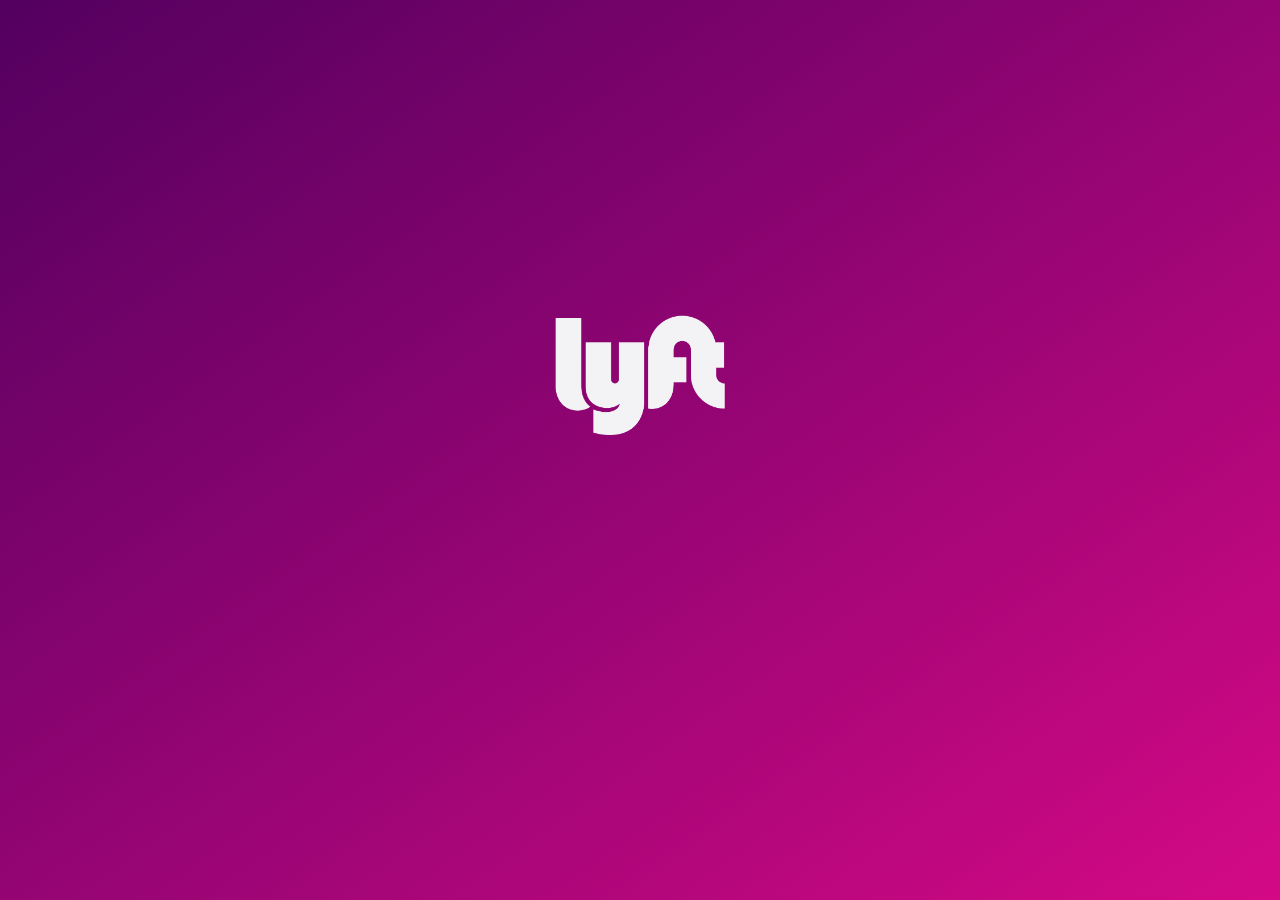
<file: index.html>
<!DOCTYPE html>
<html lang="en">
<head>
  <meta charset="UTF-8">
  <meta name="viewport" content="width=device-width, initial-scale=1.0">
  <meta http-equiv="X-UA-Compatible" content="ie=edge">
  <link rel="stylesheet" href="vendors/bootstrap/css/bootstrap.min.css">
  <link rel="stylesheet" href="css/main.css">
  <title>preload-lyft-mobile</title>
</head>
<body>
  <section class="preload-view" id="preload-view">
    <div class="logo">
      <img src="assets/images/logo-white.png" alt="logo-lyft">
    </div>
    
  </section>

  <!-- Source -->
  <script type="text/javascript" src="vendors/js/jquery-3.2.1.min.js"></script>
  <script src="js/app.js"></script>
</body>
</html>
</file>
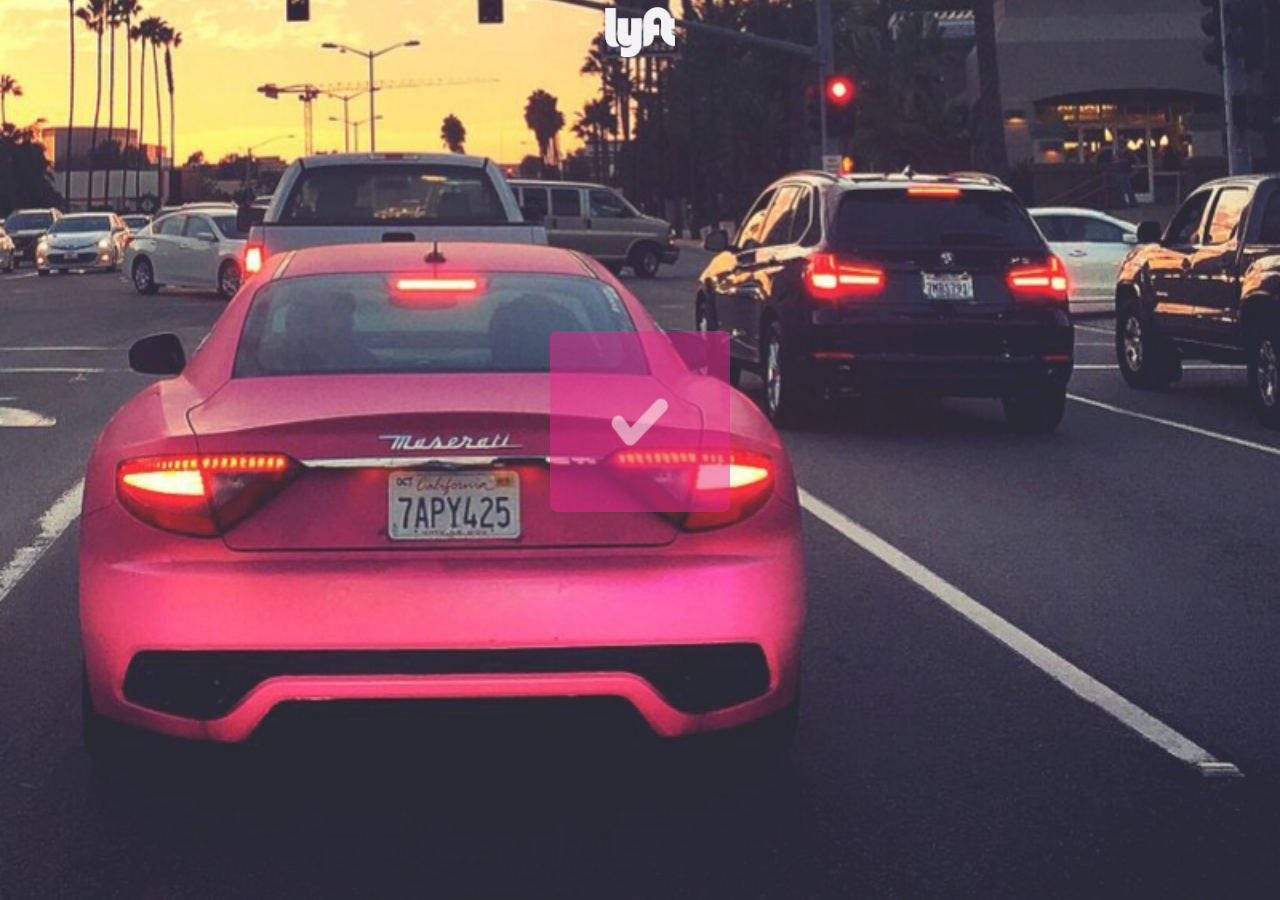
<file: views/checked.html>
<!DOCTYPE html>
<html lang="en">
<head>
  <meta charset="UTF-8">
  <meta name="viewport" content="width=device-width, initial-scale=1.0">
  <meta http-equiv="X-UA-Compatible" content="ie=edge">
  <link rel="stylesheet" href="../css/main.css">
  <title>Checked</title>
</head>
<body>
  <section class="checked-view">
    <div class="logo-white">
      <img src="../assets/images/logo-white.png" alt="logo-lyft-white">
    </div>
    <div class="logo-pink">
      <img src="../assets/images/check.png" alt="successful-access">
    </div>
  </section>
</body>
</html>
</file>
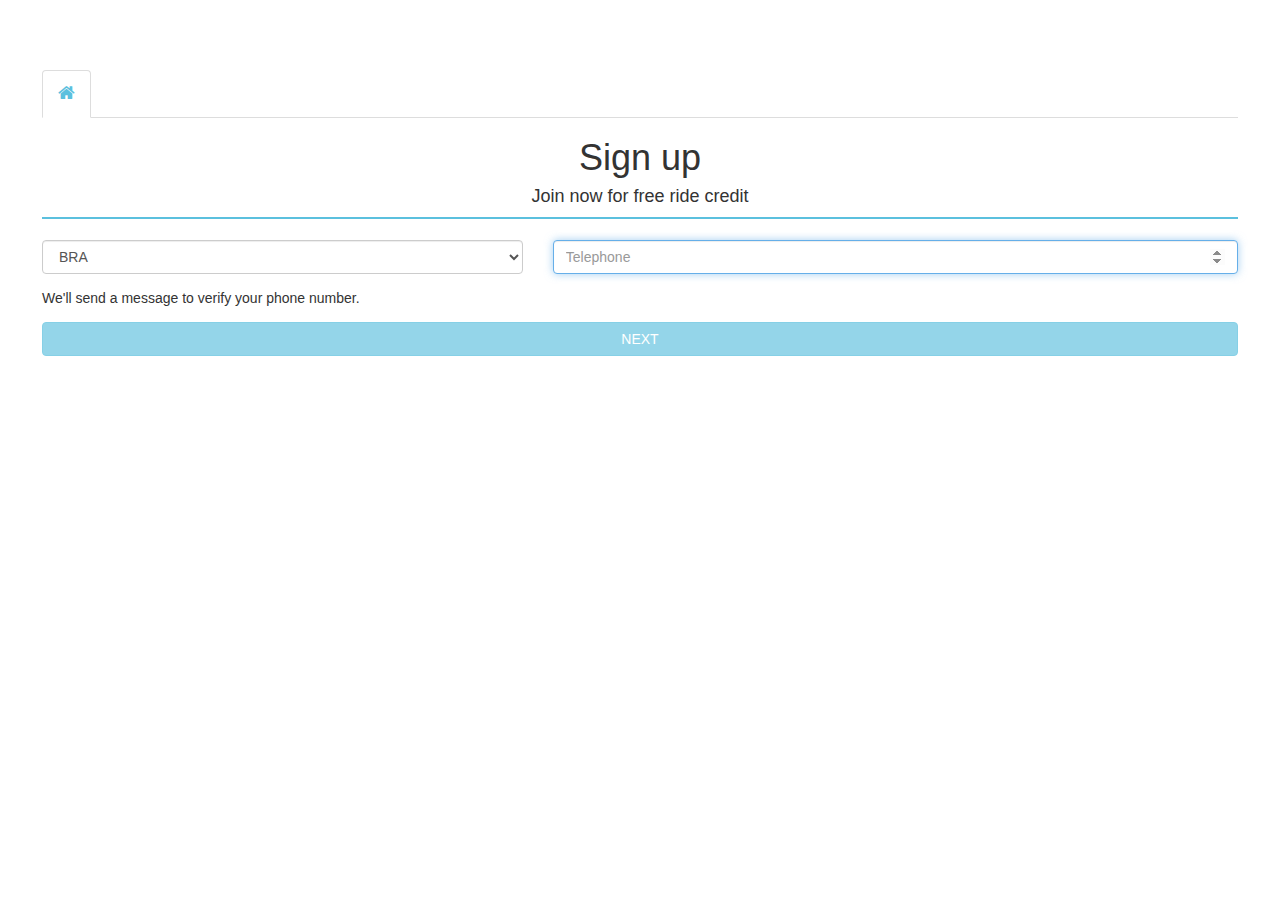
<file: views/form1.html>
<!DOCTYPE html>
<html lang="en">
<head>
  <meta charset="UTF-8">
  <meta name="viewport" content="width=device-width, initial-scale=1.0">
  <meta http-equiv="X-UA-Compatible" content="ie=edge">
  <link rel="stylesheet" href="../vendors/bootstrap/css/bootstrap.min.css">
  <link rel="stylesheet" href="https://maxcdn.bootstrapcdn.com/font-awesome/4.7.0/css/font-awesome.min.css">
  <link rel="stylesheet" href="../css/main.css">
  <title>form-1</title>
</head>
<body>
  <section class="form">
    <div class="row">
      <div class="col-xs-12 title">
        <ul class="nav nav-tabs">
          <li role="presentation" class="active"><a href="lyft.html"><i class="fa fa-home" aria-hidden="true"></i></a></li>
        </ul>
        <h1>Sign up</h1>
        <h4>Join now for free ride credit</h4>
      </div>
    </div>
    <div class="row">
      <div class="col-xs-5">
        <div class="display-flags"> 
          <select class="form-control">
            <option value="Brasil">BRA</option>
            <option value="Peru">PER</option>
            <option value="Spain">SPA</option>
            <option value="USA">USA</option>
          </select>
        </div><!-- /input-group -->
      </div><!-- /.col-xs-4 -->     
      <div class="col-xs-7">
        <input type="number" class="form-control phone-input" placeholder="Telephone">
      </div>
    </div>
    <div class="row">
      <div class="col-xs-12 margin">
        <span>We'll send a message to verify your phone number.</span>   
      </div>
    </div>
    <div class="row">
      <div class="col-xs-12">
        <button type="button" class="btn btn-info btn-block next-btn" disabled ="true">NEXT</button> 
      </div>
    </div>
  </section>

  <!-- Alert modal -->
  <div class="modal fade" id="myModal" tabindex="-1" role="dialog" aria-labelledby="myModalLabel">
    <div class="modal-dialog" role="document">
      <div class="modal-content">
        <div class="modal-header">
          <button type="button" class="close" data-dismiss="modal" aria-label="Close"><span aria-hidden="true">&times;</span></button>
          <h4 class="modal-title" id="myModalLabel">Your code number is...</h4>
        </div>
        <div class="modal-body">
          ...
        </div>
        <div class="modal-footer">
          <button type="button" class="btn btn-info ok" data-dismiss="modal">OK</button>
        </div>
      </div>
    </div>
  </div>

  <!-- Source -->
  <script type="text/javascript" src="../vendors/js/jquery-3.2.1.min.js"></script>
  <script type="text/javascript" src="../vendors/bootstrap/js/bootstrap.min.js"></script>
  <script src="../js/form.js"></script>
</body>
</html>
</file>
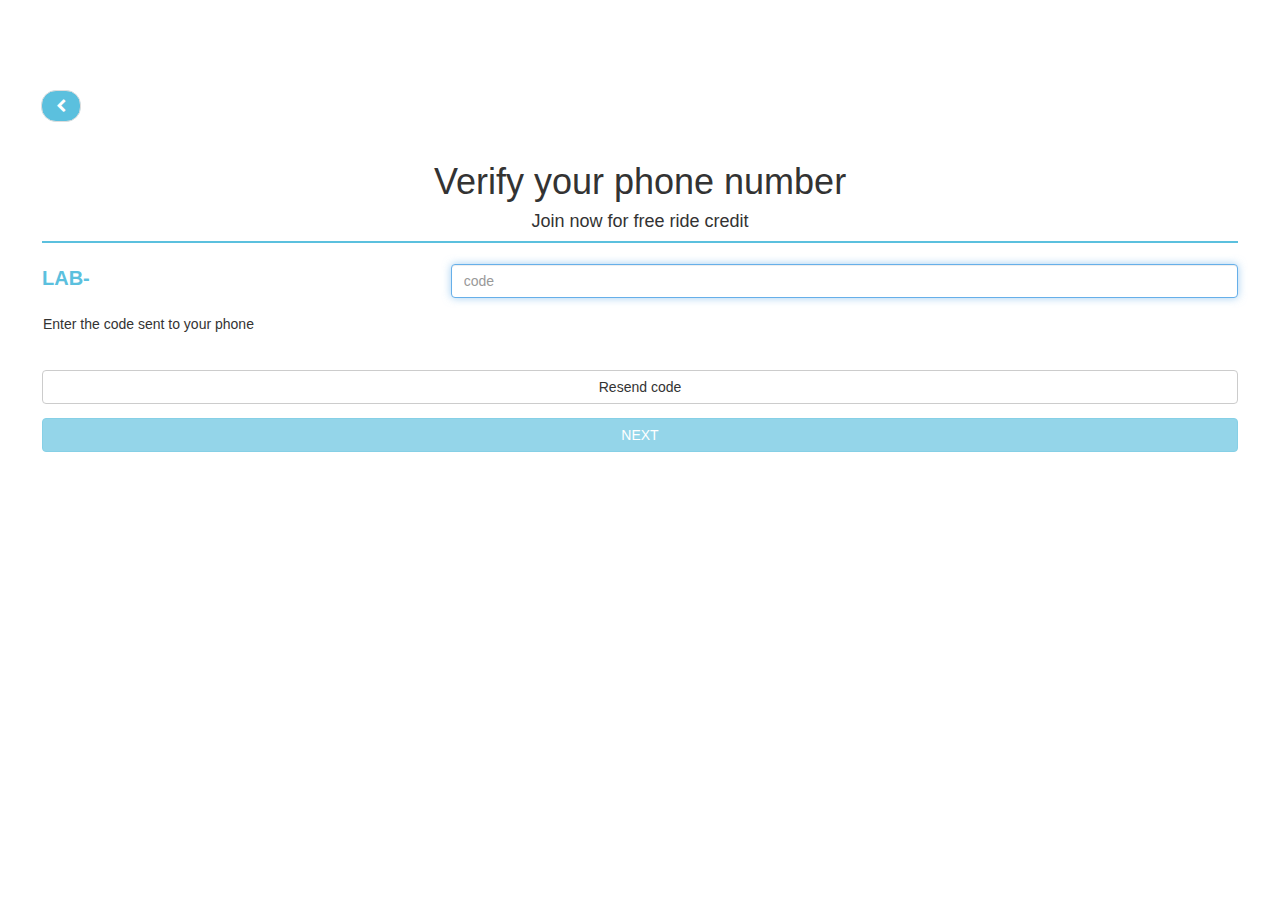
<file: views/form2.html>
<!DOCTYPE html>
<html lang="en">
<head>
  <meta charset="UTF-8">
  <meta name="viewport" content="width=device-width, initial-scale=1.0">
  <meta http-equiv="X-UA-Compatible" content="ie=edge">
  <link rel="stylesheet" href="../vendors/bootstrap/css/bootstrap.min.css">
  <link rel="stylesheet" href="https://maxcdn.bootstrapcdn.com/font-awesome/4.7.0/css/font-awesome.min.css">
  <link rel="stylesheet" href="../css/main.css">
  <title>Form-2</title>
</head>
<body>
    <section class="form">
        <div class="row">
          <div class="left">
            <nav aria-label="...">
              <ul class="pager">
                <li><a href="form1.html"><i class="fa fa-chevron-left" aria-hidden="true"></i></a></li>
              </ul>
            </nav>      
          </div>
        </div>
        <div class="row">
          <div class="col-xs-12 title">
            <h1>Verify your phone number</h1>
            <h4>Join now for free ride credit</h4>
          </div>
        </div>
        <div class="row">
          <div class="col-xs-4">
            <span class="lab">LAB-</span>
          </div><!-- /.col-xs- -->     
          <div class="col-xs-8">
            <input type="text" class="form-control code-input" placeholder="code">
          </div>
        </div>
        <div class="row">
          <div class="col-xs-12 alert">
            <span>Enter the code sent to your phone</span>   
          </div>
        </div>
        <div class="row">
          <div class="col-xs-12">
            <button type="button" class="btn btn-default btn-block resend">Resend code</button> 
          </div>
        </div>
        <div class="row">
          <div class="col-xs-12 margin">
            <button type="button" class="btn btn-info btn-block next" disabled ="true">NEXT</button> 
          </div>
        </div>
      </section>
      
      <!-- Alert modal -->
      <div class="modal fade" id="myModal" tabindex="-1" role="dialog" aria-labelledby="myModalLabel">
          <div class="modal-dialog" role="document">
            <div class="modal-content">
              <div class="modal-header">
                <button type="button" class="close" data-dismiss="modal" aria-label="Close"><span aria-hidden="true">&times;</span></button>
                <h4 class="modal-title" id="myModalLabel">Your code number is...</h4>
              </div>
              <div class="modal-body">
                ...
              </div>
              <div class="modal-footer">
                <button type="button" class="btn btn-info ok" data-dismiss="modal">OK</button>
              </div>
            </div>
          </div>
        </div>
  <!-- source -->
  <script type="text/javascript" src="../vendors/js/jquery-3.2.1.min.js"></script>
  <script type="text/javascript" src="../vendors/bootstrap/js/bootstrap.min.js"></script>
  <script src="../js/form.js"></script>
</body>
</html>
</file>
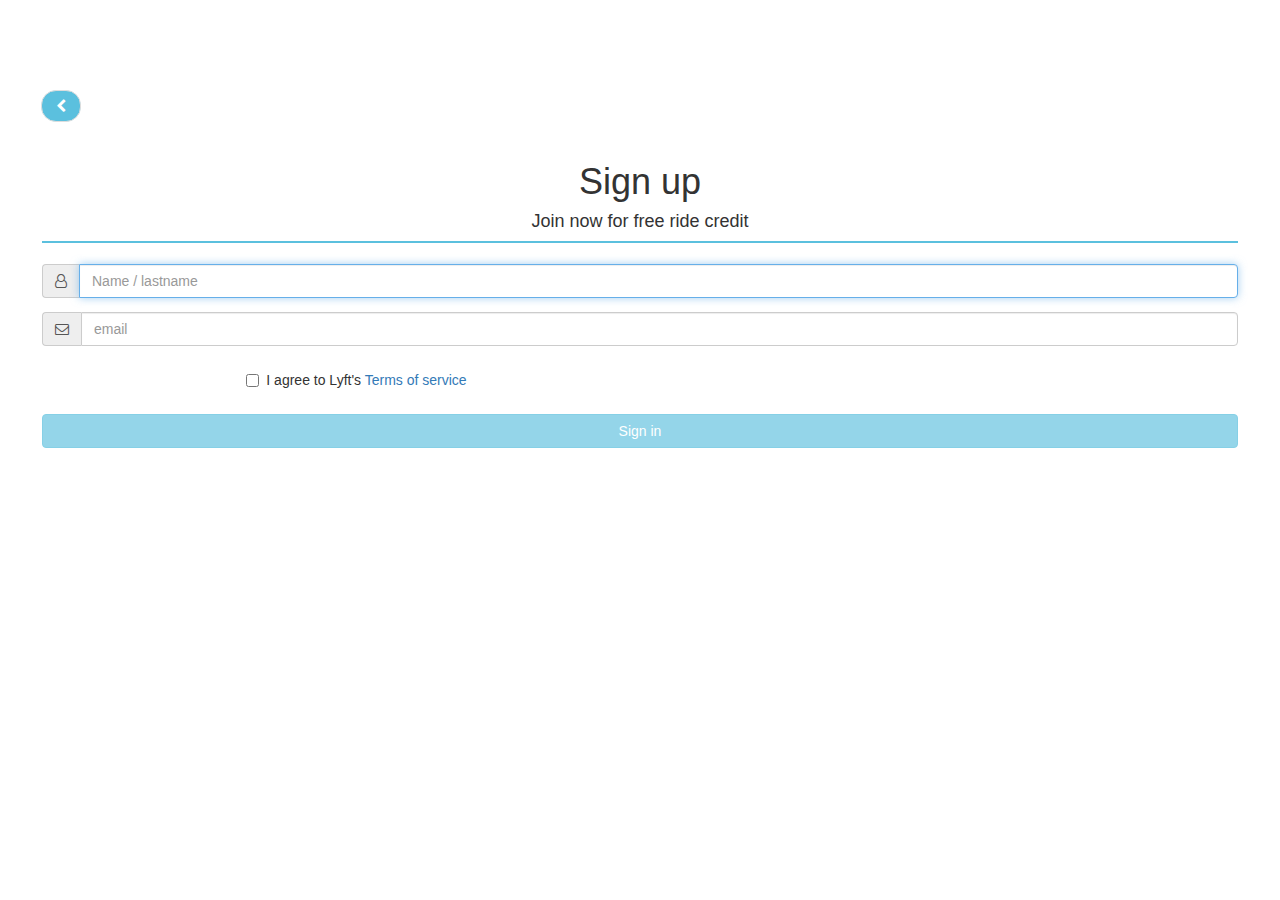
<file: views/form3.html>
<!DOCTYPE html>
<html lang="en">
<head>
  <meta charset="UTF-8">
  <meta name="viewport" content="width=device-width, initial-scale=1.0">
  <meta http-equiv="X-UA-Compatible" content="ie=edge">
  <link rel="stylesheet" href="../vendors/bootstrap/css/bootstrap.min.css">
  <link rel="stylesheet" href="https://maxcdn.bootstrapcdn.com/font-awesome/4.7.0/css/font-awesome.min.css">
  <link rel="stylesheet" href="../css/main.css">
  <title>Form-3</title>
</head>
<body>
  <section class="form">
    <div class="row">
      <div class="left">
        <nav aria-label="...">
          <ul class="pager">
            <li><a href="form2.html"><i class="fa fa-chevron-left" aria-hidden="true"></i></a></li>
          </ul>
        </nav>      
      </div>
    </div>
    <div class="row">
      <div class="col-xs-12 title">
        <h1>Sign up</h1>
        <h4>Join now for free ride credit</h4>
      </div>
    </div>
    <div class="row">
      <div class="col-xs-12">
        <div class="input-group">
          <span class="input-group-addon" id="basic-addon1"><i class="fa fa-user-o" aria-hidden="true"></i></span>
          <input type="text" class="form-control user" placeholder="Name / lastname" aria-describedby="basic-addon1">
        </div>
      </div>
    </div>
    <div class="row">
      <div class="col-xs-12 margin">
        <div class="input-group">
          <span class="input-group-addon" id="basic-addon1"><i class="fa fa-envelope-o" aria-hidden="true"></i></span>
          <input type="text" class="form-control email" placeholder="email" aria-describedby="basic-addon1">
        </div>
      </div>
    </div>
    <div class="row">
      <div class="form-group">
        <div class="col-sm-offset-2 col-sm-10">
          <div class="checkbox">
            <label>
              <input type="checkbox"> I agree to Lyft's <a href="#">Terms of service</a>
            </label>
          </div>
        </div>
      </div>
    </div>
    <div class="row">
      <div class="col-xs-12 margin">
        <button type="button" class="btn btn-info btn-block" disabled ="true">Sign in</button> 
      </div>
    </div>
  </section>
  <!-- Source -->
  <script type="text/javascript" src="../vendors/js/jquery-3.2.1.min.js"></script>
  <script type="text/javascript" src="../vendors/bootstrap/js/bootstrap.min.js"></script>
  <script src="../js/form.js"></script>
</body>
</html>
</file>
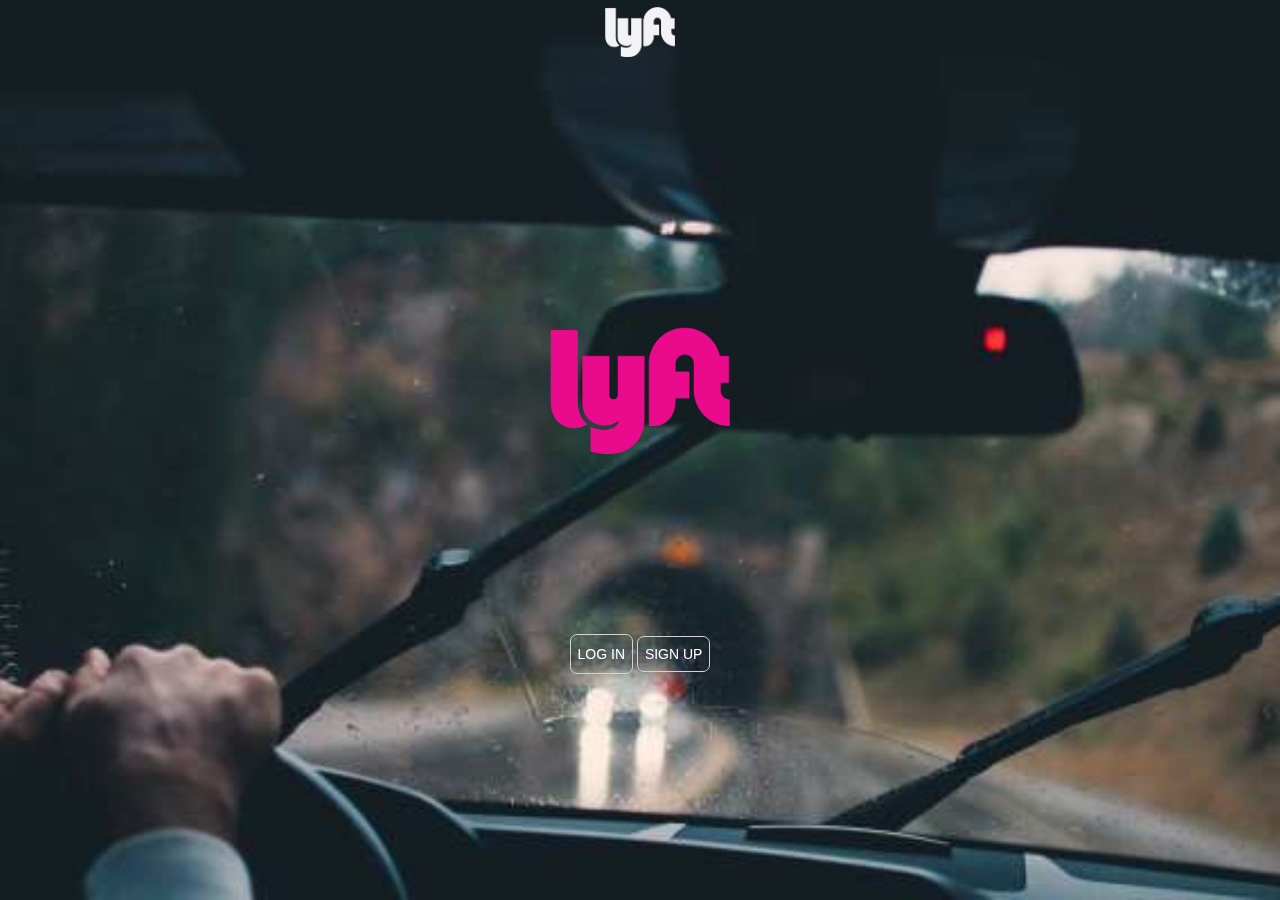
<file: views/lyft.html>
<!DOCTYPE html>
<html lang="en">
<head>
  <meta charset="UTF-8">
  <meta name="viewport" content="width=device-width, initial-scale=1.0">
  <meta http-equiv="X-UA-Compatible" content="ie=edge">
  <link rel="stylesheet" href="../vendors/bootstrap/css/bootstrap.min.css">
  <link rel="stylesheet" href="../css/main.css">
  <title>lyft-mobile</title>
</head>
<body>
  <section class="bg-img" id="bg-img">
    <div class="logo-white">
      <img src="../assets/images/logo-white.png" alt="logo-lyft-white">
    </div>
    <div class="logo-pink">
      <img src="../assets/images/logo-pink.png" alt="logo-lyft-pink">
    </div>
    <div class="buttons">
      <button class="button" type="submit">LOG IN</button>
      <a class="anchor" href="form1.html">SIGN UP</a>
    </div>
  </section>   
</body>
</html>
</file>
<file: css/main.css>
* {
  box-sizing: border-box;
  margin: 0;
  padding: 0;
}

.preload-view, .bg-img, .checked-view {
  height: 100%;
  position: fixed;
  top: 0;
  left: 0;
  width: 100%;
  z-index: 1;
}

.form {
  padding: 5em 3em;
}

.margin {
  margin: 1em 0;
}

 /* Estilos del preload */
.preload-view {
  background: linear-gradient(to bottom right, #530060, #d40985);
}

.logo {
  margin: 35vh auto;
  text-align: center;
  width: 170px;
}

img {
  width: 100%;
}

/* Estilos 2da vista */
.bg-img {
  background-image: url(../assets/images/car.jpg);
  background-position: center;
  background-repeat: no-repeat;
  background-size: cover;
}

.logo-white {
  margin: 7px auto 50px auto;
  text-align: center;
  width: 70px;
}

.logo-pink {
  margin: 30vh auto 20vh auto;
  text-align: center;
  width: 180px;
}

.buttons {
  margin: 10vh auto 20vh auto;
  text-align: center;
  width: 180px;
}

.button, .anchor {
  background-color: transparent;
  border: 1px solid lightgray;
  border-radius: 7px;
  color: #ffffff;
  padding: 9px 7px;
}

.button:hover, .anchor:hover {
  background: #ffffff;
  color: #ec0087;
  text-decoration: none;
}

/* Form 1 */
.display-flags {
  margin-right: 0;
}

.title {
  text-align: center;
}

.title::after {
  content: "";
  border: 1.5px solid #5bc0de;
  display: block;
  margin-bottom: 1.5em;
  width: 100%;
}

.nav-tabs>li.active>a {
  color: #5bc0de;
  font-weight: bold;
  font-size: 18px;
}

/* Form 2 */
.lab {
  color: #5bc0de;
  font-weight: bold;
  font-size: 20px;
}

.left {
  float: left;
  padding-left: 1em;
}

.pager li>a {
  background-color: #5bc0de;
  color: #ffffff;
}

/* last view */
.checked-view {
  background-image: url(../assets/images/car2.jpg);
  background-position: center bottom;
  background-repeat: no-repeat;
  background-size: cover;
}
</file>
